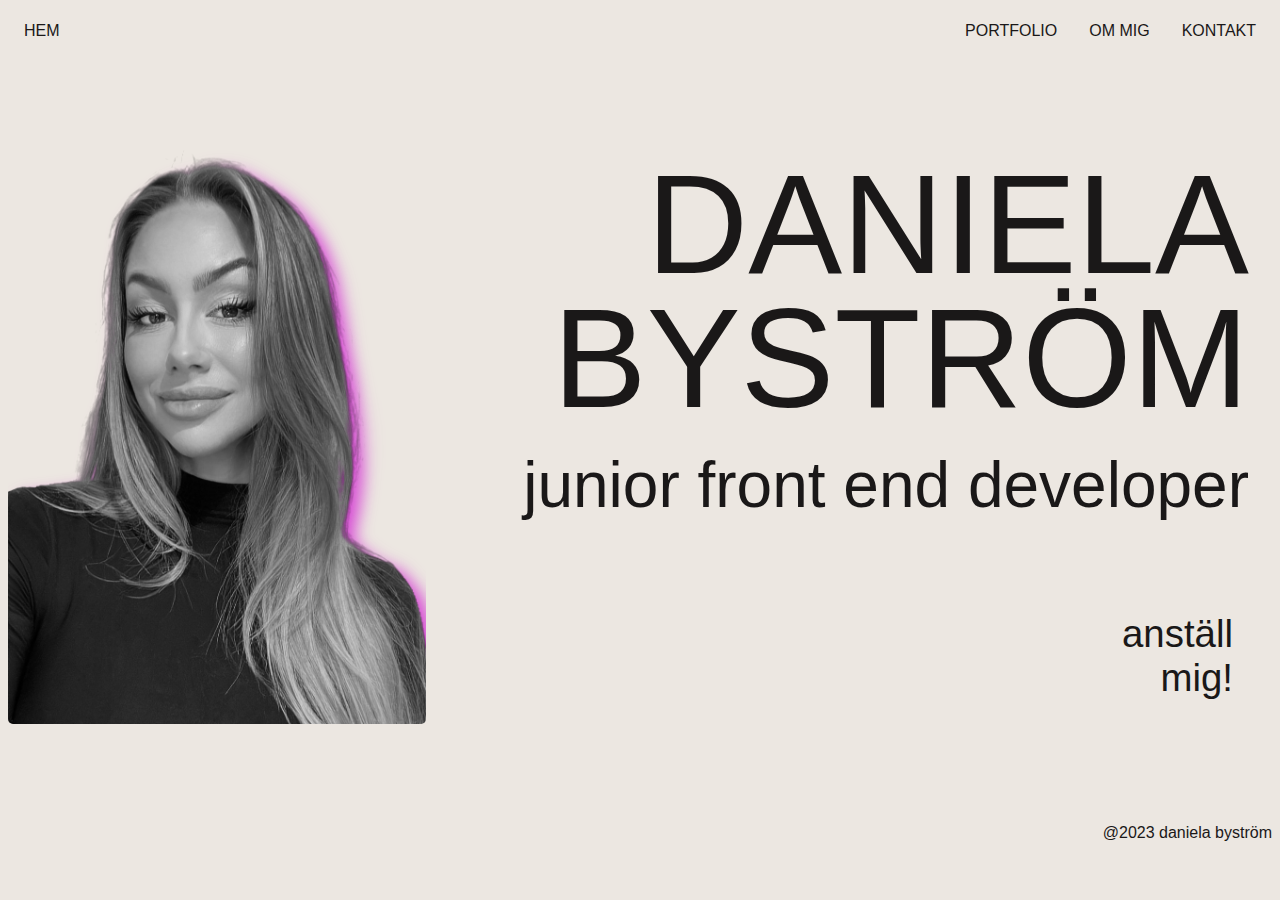
<file: Portfolio/index.html>
<!DOCTYPE html> <!-- Definierar dokumenttypen som HTML5 -->
<html lang="sv"> <!-- Startar html-elementet med svenska som språk -->

<head> <!-- Huvudavsnitt som innehåller metadata för dokumentet -->
    <meta charset="UTF-8"> <!-- Anger teckenuppsättning som utf-8, vilket stöder många internationella tecken -->
    <meta name="viewport" content="width=device-width, initial-scale=1.0"> <!-- Gör sidan responsiv på olika enheter -->
    <link rel="stylesheet" href="styles.css">
    <title>Flexbox och Grid Övning</title> <!-- Titeln på webbsidan som visas i webbläsarens flik -->
    <style> 

        


    </style> <!-- Slut på CSS-stilavsnittet -->
</head>

<body> <!-- Startar huvudinnehållet av dokumentet -->

        <ul>
            <li><a href="Kontakt.html">Kontakt</a></li>
            <li><a href="OmMig.html">Om mig</a></li>
            <li><a href="Portfolio.html">Portfolio</a></li>
            <li style="float:left"><a class="active" href="index.html">Hem</a></li>
        </ul>


      
            
        </nav> <!-- Avslutar navigationsmenyn -->
        <div class="main-content"> <!-- Startar huvudinnehållet -->
            <!-- Nedan följer tre exempel på kort inom huvudinnehållet -->
            <div class="card-index">
                <img src="bilder/profilepic2.png" alt="Daniela Byström" class="responsive" width="200" height="300">
            </div>
            <div class="card2-index">
                <h1>Daniela Byström</h1>
                <h2>Junior Front End Developer</h2>
                <a href="default.asp">Anställ mig!</a>

            </div>
        </div> <!-- Avslutar huvudinnehållet -->

        <footer>
            <p>@2023 Daniela Byström</p>
        </footer>
    </div> <!-- Avslutar huvudcontainer -->
</body> <!-- Avslutar huvudinnehållet av dokumentet -->

</html> <!-- Avslutar html-dokumentet -->
</file>
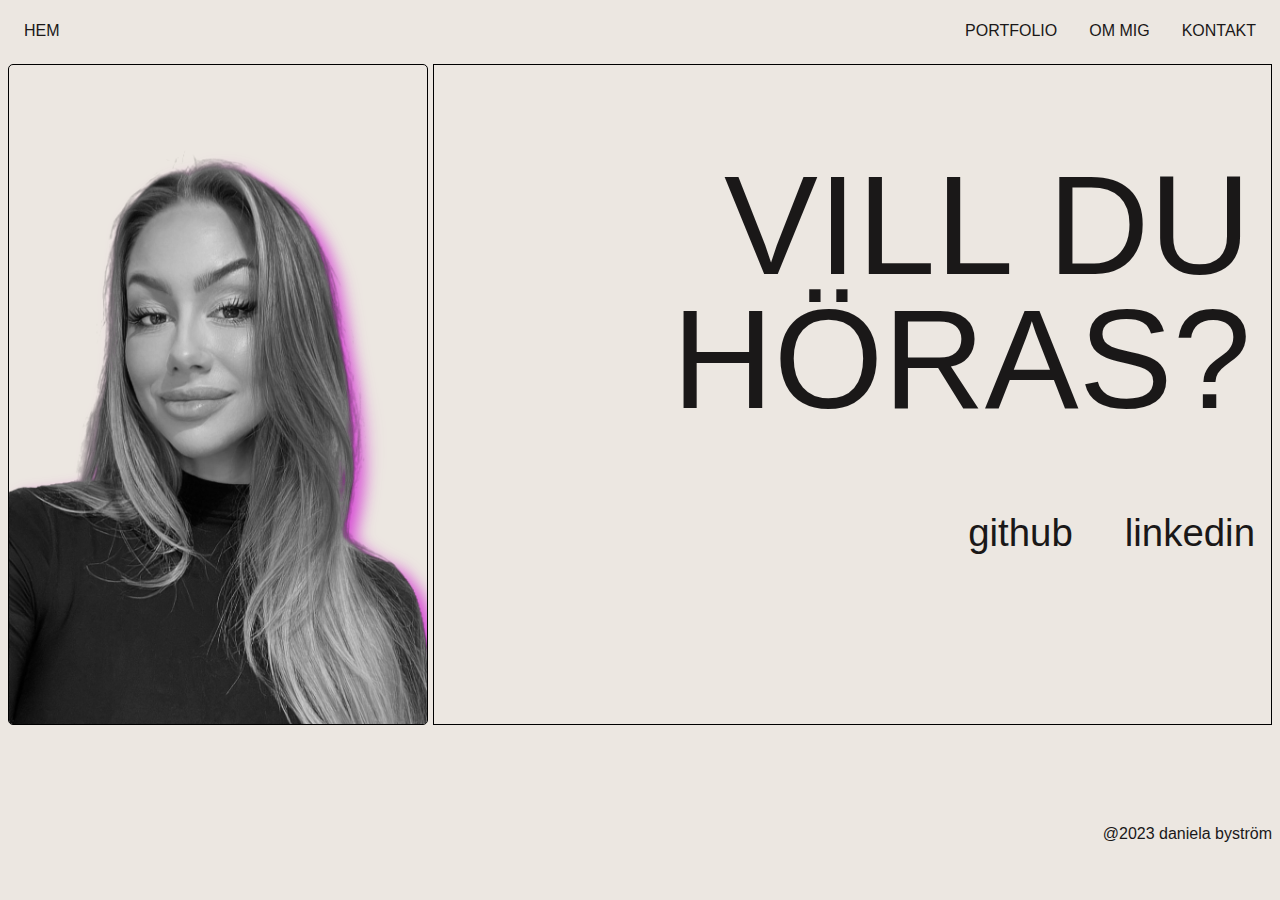
<file: Portfolio/Kontakt.html>
<!DOCTYPE html> <!-- Definierar dokumenttypen som HTML5 -->
<html lang="sv"> <!-- Startar html-elementet med svenska som språk -->

<head> <!-- Huvudavsnitt som innehåller metadata för dokumentet -->
    <meta charset="UTF-8"> <!-- Anger teckenuppsättning som utf-8, vilket stöder många internationella tecken -->
    <meta name="viewport" content="width=device-width, initial-scale=1.0"> <!-- Gör sidan responsiv på olika enheter -->
    <link rel="stylesheet" href="KontaktStyles.css">
    <title>Om Mig</title> <!-- Titeln på webbsidan som visas i webbläsarens flik -->
    <style> 

        


    </style> <!-- Slut på CSS-stilavsnittet -->
</head>

<body> <!-- Startar huvudinnehållet av dokumentet -->

        <ul>
            <li><a href="Kontakt.html">Kontakt</a></li>
            <li><a href="OmMig.html">Om mig</a></li>
            <li><a href="Portfolio.html">Portfolio</a></li>
            <li style="float:left"><a class="active" href="index.html">Hem</a></li>
        </ul>


      
            
        </nav> <!-- Avslutar navigationsmenyn -->
        <div class="main-content-kontakt"> <!-- Startar huvudinnehållet -->
            <!-- Nedan följer tre exempel på kort inom huvudinnehållet -->
            <div class="card-kontakt">
                <img src="bilder/profilepic2.png" alt="Daniela Byström" class="responsive" width="200" height="300">
            </div>
            <div class="card2-kontakt">
                <h1>Vill du höras?</h1>
                <div class="button-container">
                    <a href="Kontakt.html">GitHub</a>
                    <a href="Kontakt.html">LinkedIn</a>
                </div>
            </div>
        </div> <!-- Avslutar huvudinnehållet -->

        <footer>
            <p>@2023 Daniela Byström</p>
        </footer>
        
    </div> <!-- Avslutar huvudcontainer -->
</body> <!-- Avslutar huvudinnehållet av dokumentet -->

</html> <!-- Avslutar html-dokumentet -->
</file>
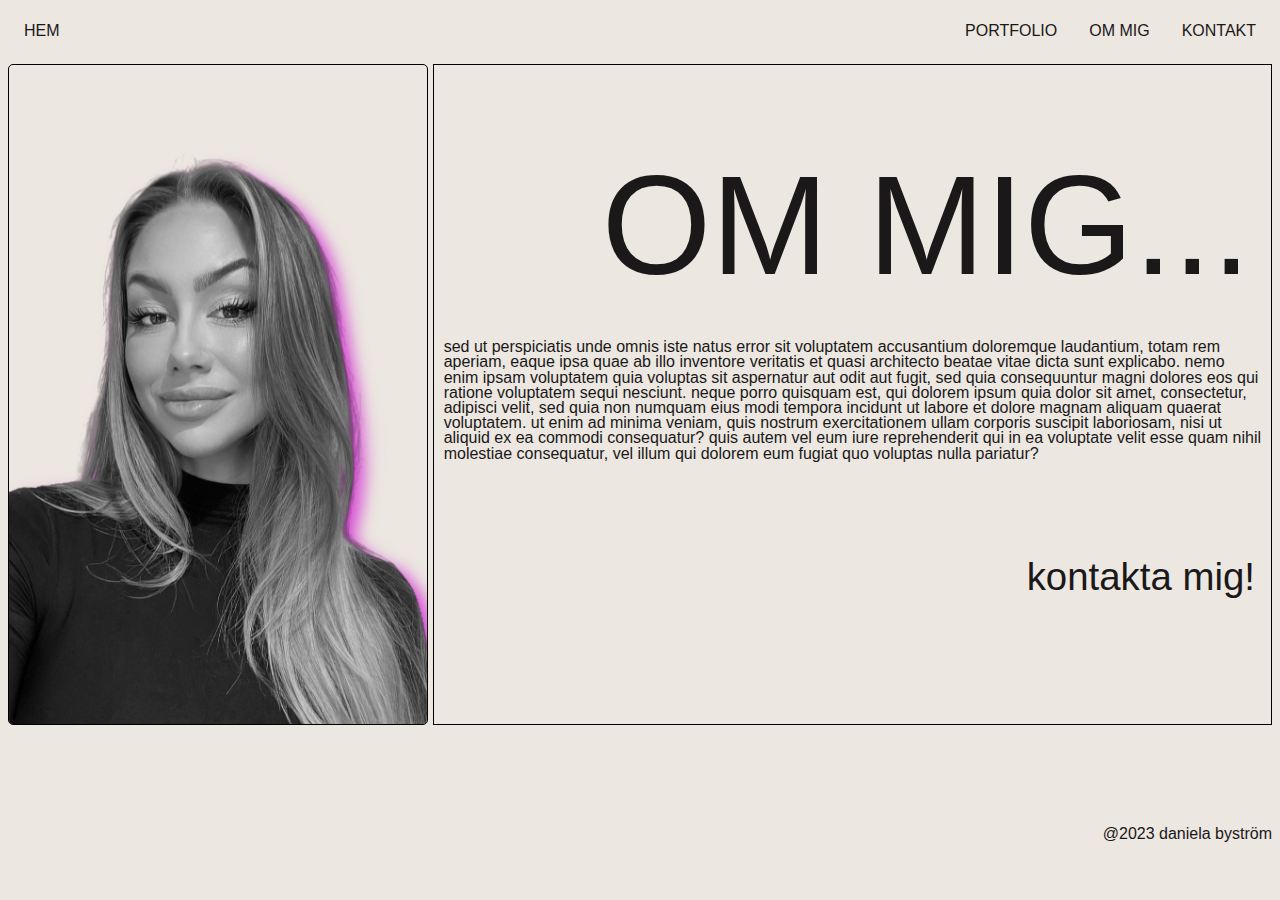
<file: Portfolio/OmMig.html>
<!DOCTYPE html> <!-- Definierar dokumenttypen som HTML5 -->
<html lang="sv"> <!-- Startar html-elementet med svenska som språk -->

<head> <!-- Huvudavsnitt som innehåller metadata för dokumentet -->
    <meta charset="UTF-8"> <!-- Anger teckenuppsättning som utf-8, vilket stöder många internationella tecken -->
    <meta name="viewport" content="width=device-width, initial-scale=1.0"> <!-- Gör sidan responsiv på olika enheter -->
    <link rel="stylesheet" href="OmMigStyles.css">
    <title>Om Mig</title> <!-- Titeln på webbsidan som visas i webbläsarens flik -->
    <style> 

        


    </style> <!-- Slut på CSS-stilavsnittet -->
</head>

<body> <!-- Startar huvudinnehållet av dokumentet -->

        <ul>
            <li><a href="Kontakt.html">Kontakt</a></li>
            <li><a href="OmMig.html">Om mig</a></li>
            <li><a href="Portfolio.html">Portfolio</a></li>
            <li style="float:left"><a class="active" href="index.html">Hem</a></li>
        </ul>


      
            
        </nav> <!-- Avslutar navigationsmenyn -->
        <div class="main-content-about"> <!-- Startar huvudinnehållet -->
            <!-- Nedan följer tre exempel på kort inom huvudinnehållet -->
            <div class="card-about">
                <img src="bilder/profilepic2.png" alt="Daniela Byström" class="responsive" width="200" height="300">
            </div>
            <div class="card2-about">
                <h1>Om mig...</h1>
                <p>Sed ut perspiciatis unde omnis iste natus error sit voluptatem accusantium doloremque laudantium, totam rem aperiam, eaque ipsa quae ab illo inventore veritatis et quasi architecto beatae vitae dicta sunt explicabo. Nemo enim ipsam voluptatem quia voluptas sit aspernatur aut odit aut fugit, sed quia consequuntur magni dolores eos qui ratione voluptatem sequi nesciunt. Neque porro quisquam est, qui dolorem ipsum quia dolor sit amet, consectetur, adipisci velit, sed quia non numquam eius modi tempora incidunt ut labore et dolore magnam aliquam quaerat voluptatem. Ut enim ad minima veniam, quis nostrum exercitationem ullam corporis suscipit laboriosam, nisi ut aliquid ex ea commodi consequatur? Quis autem vel eum iure reprehenderit qui in ea voluptate velit esse quam nihil molestiae consequatur, vel illum qui dolorem eum fugiat quo voluptas nulla pariatur?</p>
                <div class="button-container">
                    <a href="Kontakt.html">Kontakta mig!</a>
                </div>

            </div>
        </div> <!-- Avslutar huvudinnehållet -->

        <footer>
            <p>@2023 Daniela Byström</p>
        </footer>
    </div> <!-- Avslutar huvudcontainer -->
</body> <!-- Avslutar huvudinnehållet av dokumentet -->

</html> <!-- Avslutar html-dokumentet -->
</file>
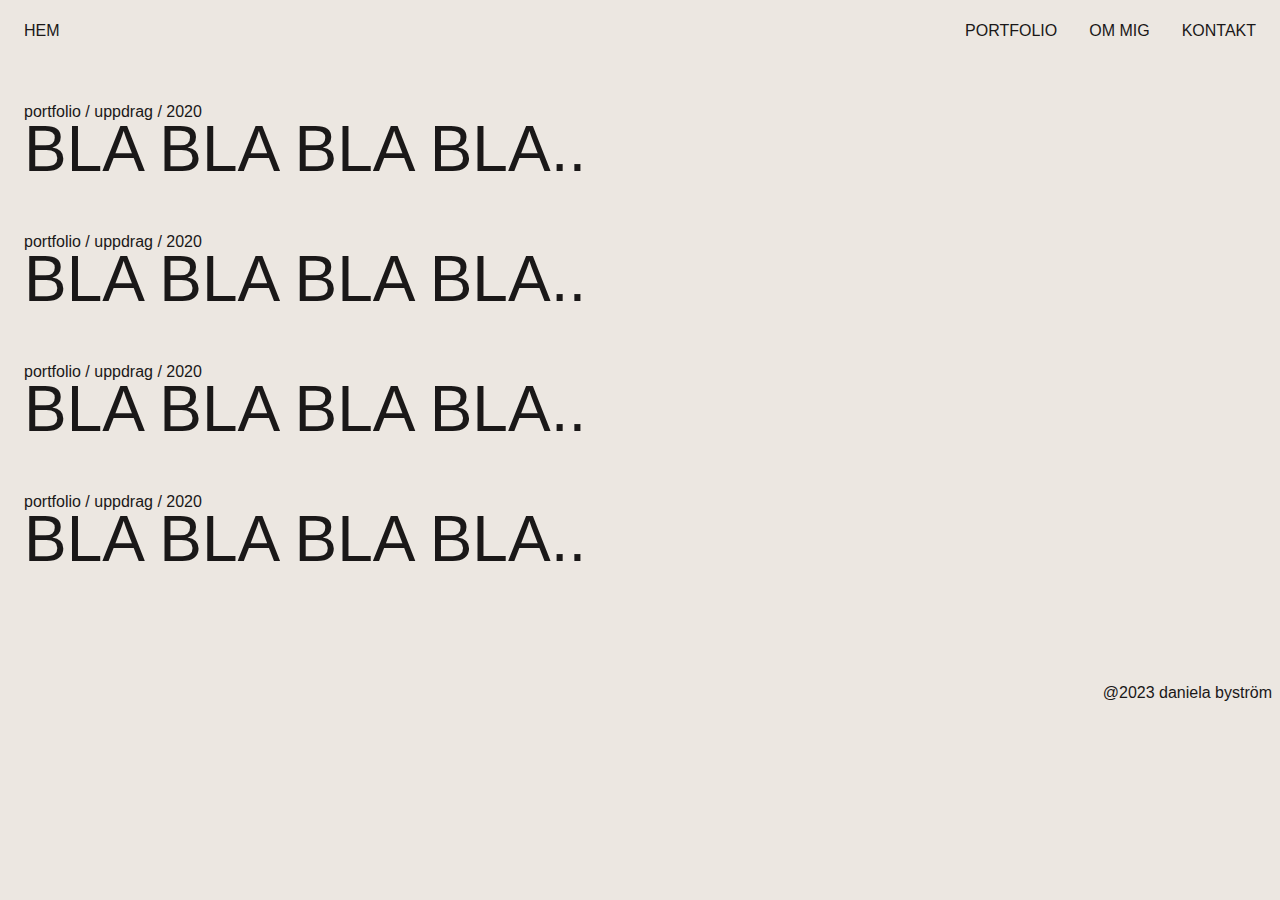
<file: Portfolio/Portfolio.html>
<!DOCTYPE html> <!-- Definierar dokumenttypen som HTML5 -->
<html lang="sv"> <!-- Startar html-elementet med svenska som språk -->

<head> <!-- Huvudavsnitt som innehåller metadata för dokumentet -->
    <meta charset="UTF-8"> <!-- Anger teckenuppsättning som utf-8, vilket stöder många internationella tecken -->
    <meta name="viewport" content="width=device-width, initial-scale=1.0"> <!-- Gör sidan responsiv på olika enheter -->
    <link rel="stylesheet" href="PortfolioStyles.css">
    <title>Projekt</title> <!-- Titeln på webbsidan som visas i webbläsarens flik -->
    <style> 

    </style> <!-- Slut på CSS-stilavsnittet -->
</head>

<body> <!-- Startar huvudinnehållet av dokumentet -->

        <ul>
            <li><a href="Kontakt.html">Kontakt</a></li>
            <li><a href="OmMig.html">Om mig</a></li>
            <li><a href="Portfolio.html">Portfolio</a></li>
            <li style="float:left"><a class="active" href="index.html">Hem</a></li>
        </ul>

        </nav> <!-- Avslutar navigationsmenyn -->
        <div class="main-content-portfolio"> <!-- Startar huvudinnehållet -->
            <!-- Nedan följer tre exempel på kort inom huvudinnehållet -->
            <div class="card-portfolio">
                <a href="index.html"><p>Portfolio / Uppdrag / 2020</p>
                    <h2>Bla bla bla bla..</h2></a>
                <a href="index.html"><p>Portfolio / Uppdrag / 2020</p>
                    <h2>Bla bla bla bla..</h2></a>
                <a href="index.html"><p>Portfolio / Uppdrag / 2020</p>
                    <h2>Bla bla bla bla..</h2></a>
                <a href="index.html"><p>Portfolio / Uppdrag / 2020</p>
                    <h2>Bla bla bla bla..</h2></a>

            </div>
        </div> <!-- Avslutar huvudinnehållet -->

        <footer>
            <p>@2023 Daniela Byström</p>
        </footer>
        
    </div> <!-- Avslutar huvudcontainer -->
</body> <!-- Avslutar huvudinnehållet av dokumentet -->

</html> <!-- Avslutar html-dokumentet -->
</file>
<file: Portfolio/styles.css>
.container {
    display: flex; /* Aktiverar Flexbox på container-elementet */
    /*height: 100vh; /* Sätter höjden till 100% av skärmens höjd */
    flex-wrap: wrap;
}

/* Grid för huvudinnehåll */
.main-content {
    display: grid;
    grid-template-columns: repeat(3, 1fr);
    gap: 5px;
    margin-top: 10px;
}


.card-index {
    border-radius: 5px; /* Rundar kanterna på kortet */
    overflow: hidden; /* Förhindrar att innehåll går utanför kortets kanter */
}

.card-index img {
    max-width: 100%; /* Gör att bilden inte blir större än kortets bredd */
    display: block; /* Gör att bilden tar upp hela raden */
    filter:drop-shadow(10px 8px 8px rgba(208, 29, 208, 0.792));
}

.responsive {
    width: 100%;
    height: auto;
}


.card-index p {
    padding: 10px; /* Inre marginal runt texten inuti kortet */
}



.card2-index {
    display: grid;
    grid-template-columns: 1fr;
    gap: 20px;
}

.card2-index h1 {
    font-family: Grandslang roman, sans-serif;
    z-index: 100;
    color: #1a1818;
    margin-right: -400px;
    text-align: right;
    text-transform: uppercase;
    font-size: 11vw;
    font-weight: 300;
    line-height: .95em;
    display: block;
    position: relative;
    margin-bottom: 0%;

}

.card2-index h2 {
    font-family: Grandslang roman, sans-serif;
    z-index: 100;
    color: #1a1818;
    margin-right: -400px;
    text-align: right;
    text-transform: lowercase;
    font-size: 5vw;
    font-weight: 300;
    line-height: .95em;
    display: block;
    position: relative;
    margin-top: 0;
}

.card-portfolio h2 {
    font-family: Grandslang roman, sans-serif;
    z-index: 100;
    color: #1a1818;
    margin-right: -450px;
    text-align: left;
    text-transform: uppercase;
    font-size: 5vw;
    font-weight: 300;
    line-height: .95em;
    display: flex;
    position: relative;
    margin-top: 0;
    margin-bottom: 0;
}

.card-portfolio p {
    font-family: Grandslang roman, sans-serif;
    /* z-index: 100; */
    color: #1a1818;
    margin-right: -200px;
    text-align: left;
    text-transform: lowercase;
    font-size: medium;
    font-weight: 300;
    line-height: .95em;
    display: flex;
    position: relative;
    padding-top: 10px;
    margin-bottom: 0;
}

.container {
    display: flex; /* Aktiverar Flexbox på container-elementet */
    height: 100vh; /* Sätter höjden till 100% av skärmens höjd */
}

.child {
    color: white;
    margin-right: 10px; /* Skapa utrymme mellan de horisontella elementen */
}

ul {
    list-style-type: none;
    margin: 0;
    padding: 0;
    overflow: hidden;
    background-color: #ece7e1;
}

li {
    float: right;
}

a {
    font-family: Grandslang roman, sans-serif;
    text-transform: uppercase;
    font-weight: 500;
    display: block;
    color: #1a1818;
    text-align: center;
    position: relative;
    padding: 14px 16px;
    text-decoration: none;
    background-color: #ece7e1;
    background: linear-gradient(0deg, rgba(208, 29, 208, 0.792), rgba(208, 29, 208, 0.792)) no-repeat right bottom / 0 var(--bg-h);
    transition: background-size 350ms;
    --bg-h: 100%;
}

a::before {
    position: absolute;
    width: 100%;
    height: 4px;
    border-radius: 4px;
    background-color: rgba(208, 29, 208, 0.792);
    bottom: 0;
    left: 0;
    transform-origin: right;
    transform: scaleX(0);
    transition: transform .3s ease-in-out;
}

a:where(:hover, :focus-visible) {
    background-size: 100% var(--bg-h);
    background-position-x: left;
}

a:hover::before {
    transform-origin: left;
    transform: scaleX(1);
}

.card2-index a {
    font-family: Grandslang roman, sans-serif;
    z-index: 100;
    text-transform: lowercase;
    font-size: 3vw;
    font-weight: 500;
    margin-right: -400px;
    margin-left: 600px;
    display: block;
    color: #1a1818;
    text-align: right;
    position: relative;
    padding: 14px 16px;
    text-decoration: none;
    background-color: #ece7e1;
    background: linear-gradient(0deg, rgba(208, 29, 208, 0.792), rgba(208, 29, 208, 0.792)) no-repeat right bottom / 0 var(--bg-h);
    transition: background-size 350ms;
    --bg-h: 100%;
}

.card2-index a::before {
    position: absolute;
    width: 100%;
    height: 4px;
    background-color: rgba(208, 29, 208, 0.792);
    bottom: 0;
    left: 0;
    transform-origin: right;
    transform: scaleX(0);
    transition: transform .3s ease-in-out;
    margin-bottom: 0;
}

.card2-index a:where(:hover, :focus-visible) {
    background-size: 100% var(--bg-h);
    background-position-x: left;
}

.card2-index a:hover::before {
    transform-origin: left;
    transform: scaleX(0);
}

.card-portfolio a {
    font-family: Grandslang roman, sans-serif;
    z-index: 100;
    /* text-transform: lowercase; */
    font-size: 3vw;
    /* font-weight: 500; */
    display: block;
    color: #1a1818;
    text-align: left;
    position: relative;
    /* padding: 14px 16px; */
    text-decoration: none;
    background-color: #ece7e1;
    background: linear-gradient(0deg, rgba(208, 29, 208, 0.792), rgba(208, 29, 208, 0.792)) no-repeat right bottom / 0 var(--bg-h);
    transition: background-size 350ms;
    --bg-h: 100%;
}

.card-portfolio a::before {
    position: absolute;
    width: 100%;
    height: 4px;
    background-color: rgba(208, 29, 208, 0.792);
    bottom: 0;
    left: 0;
    transform-origin: right;
    transform: scaleX(0);
    transition: transform .3s ease-in-out;
}

.card-portfolio a:is(:hover, :focus-visible) {
    background-size: 100% var(--bg-h);
    background-position-x: left;
}

.card-portfolio a:hover::before {
    transform-origin: left;
    transform: scaleX(0);
}


body {
    background-color: #ece7e1;

}

footer p {
    text-align: right;
    font-family: Grandslang roman, sans-serif;
    color: #1a1818;
    text-transform: lowercase;
    margin-top: 100px;
}
</file>
<file: Portfolio/KontaktStyles.css>
body {
    background-color: #ece7e1;
}

.main-content-kontakt {
    display: grid;
    grid-template-columns: 1fr 2fr ;
    gap: 5px;
    margin-top: 10px;
}


.card-kontakt {
    border: 1px black solid;
    border-radius: 5px; /* Rundar kanterna på kortet */
    overflow: hidden; /* Förhindrar att innehåll går utanför kortets kanter */
}

.card-kontakt img {
    max-width: 100%; /* Gör att bilden inte blir större än kortets bredd */
    display: block; /* Gör att bilden tar upp hela raden */
    filter:drop-shadow(10px 8px 8px rgba(208, 29, 208, 0.792));
}

.responsive {
    width: 100%;
    height: auto;
}


.card-kontakt p {
    padding: 10px; /* Inre marginal runt texten inuti kortet */
}



.card2-kontakt {
    border: 1px black solid;
    display: flex;
    flex-direction: column;
    gap: 20px;
    align-items: flex-end;
    text-align: right;
}

.card2-kontakt h1 {
    font-family: Grandslang roman, sans-serif;
    z-index: 100;
    color: #1a1818;
    margin-right: 20px;
    text-align: right;
    text-transform: uppercase;
    font-size: 11vw;
    font-weight: 300;
    line-height: .95em;
    display: block;
    position: relative;
    margin-bottom: 0%;

}

.button-container {
    display: flex;
    flex-direction: row;
    gap: 20px;
    align-items: center;
    /* display: block;
    justify-content: space-between;
    position: relative;
    align-items: center;
    gap: 10px; */
} 

.button-container a {
    font-family: Grandslang roman, sans-serif;
    text-transform: lowercase;
    font-size: 3vw;
    font-weight: 500;
    color: #1a1818;
    text-align: right;
    align-items: right;
    position: absolute;
    padding: 14px 16px;
    text-decoration: none;
    background-color: #ece7e1;
    background: linear-gradient(0deg, rgba(208, 29, 208, 0.792), rgba(208, 29, 208, 0.792)) no-repeat right bottom / 0 var(--bg-h);
    transition: background-size 350ms;
    --bg-h: 100%;
}

.container {
    display: flex; /* Aktiverar Flexbox på container-elementet */
    height: 100vh; /* Sätter höjden till 100% av skärmens höjd */
}

.child {
    color: white;
    margin-right: 10px; /* Skapa utrymme mellan de horisontella elementen */
}

ul {
    list-style-type: none;
    margin: 0;
    padding: 0;
    overflow: hidden;
    background-color: #ece7e1;
}

li {
    float: right;
}

a {
    font-family: Grandslang roman, sans-serif;
    text-transform: uppercase;
    font-weight: 500;
    display: block;
    color: #1a1818;
    text-align: center;
    position: relative;
    padding: 14px 16px;
    text-decoration: none;
    background-color: #ece7e1;
    background: linear-gradient(0deg, rgba(208, 29, 208, 0.792), rgba(208, 29, 208, 0.792)) no-repeat right bottom / 0 var(--bg-h);
    transition: background-size 350ms;
    --bg-h: 100%;
}

.button-container a::before {
    position: absolute;
    width: 100%;
    height: 4px;
    background-color: rgba(208, 29, 208, 0.792);
    bottom: 0;
    left: 0;
    transform-origin: right;
    transform: scaleX(0);
    transition: transform .3s ease-in-out;
}

a::before {
    position: absolute;
    width: 100%;
    height: 4px;
    border-radius: 4px;
    background-color: rgba(208, 29, 208, 0.792);
    bottom: 0;
    left: 0;
    transform-origin: right;
    transform: scaleX(0);
    transition: transform .3s ease-in-out;
}

.button-container a:where(:hover, :focus-visible) {
    background-size: 100% var(--bg-h);
    background-position-x: left;
}

a:where(:hover, :focus-visible) {
    background-size: 100% var(--bg-h);
    background-position-x: left;
}

.button-container a:hover::before {
    transform-origin: left;
    transform: scaleX(1);
}

a:hover::before {
    transform-origin: left;
    transform: scaleX(1);
}

.card2-kontakt a {
    font-family: Grandslang roman, sans-serif;
    z-index: 100;
    text-transform: lowercase;
    font-size: 3vw;
    font-weight: 500;
    margin-top: 50px;
    display: block;
    color: #1a1818;
    text-align: right;
    align-items: right;
    position: relative;
    padding: 14px 16px;
    text-decoration: none;
    background-color: #ece7e1;
    background: linear-gradient(0deg, rgba(208, 29, 208, 0.792), rgba(208, 29, 208, 0.792)) no-repeat right bottom / 0 var(--bg-h);
    transition: background-size 350ms;
    --bg-h: 100%;
}

.card2-kontakt a::before {
    position: absolute;
    width: 100%;
    height: 4px;
    background-color: rgba(208, 29, 208, 0.792);
    bottom: 0;
    left: 0;
    transform-origin: right;
    transform: scaleX(0);
    transition: transform .3s ease-in-out;
    margin-bottom: 0;
}

.card2-kontakt a:where(:hover, :focus-visible) {
    background-size: 100% var(--bg-h);
    background-position-x: left;
}

.card2-kontakt a:hover::before {
    transform-origin: left;
    transform: scaleX(0);
}

footer p {
    text-align: right;
    font-family: Grandslang roman, sans-serif;
    color: #1a1818;
    text-transform: lowercase;
    margin-top: 100px;
}
</file>
<file: Portfolio/OmMigStyles.css>
body {
    background-color: #ece7e1;
}

/* Grid för huvudinnehåll */
.main-content-about {
    display: grid;
    grid-template-columns: 1fr 2fr ;
    gap: 5px;
    margin-top: 10px;
}


.card-about {
    border: 1px black solid;
    border-radius: 5px; /* Rundar kanterna på kortet */
    overflow: hidden; /* Förhindrar att innehåll går utanför kortets kanter */
}


.card-about img {
    max-width: 100%; /* Gör att bilden inte blir större än kortets bredd */
    display: block; /* Gör att bilden tar upp hela raden */
    filter:drop-shadow(10px 8px 8px rgba(208, 29, 208, 0.792));
}

.responsive {
    width: 100%;
    height: auto;
}

.card2-about {
    border: 1px black solid;
    display: flex;
    flex-direction: column;
    gap: 20px;
    align-items: flex-end;
    text-align: right;
    overflow: hidden;
}

.card2-about h1 {
    font-family: Grandslang roman, sans-serif;
    color: #1a1818;
    margin-right: 20px;
    text-align: right;
    text-transform: uppercase;
    font-size: 11vw;
    font-weight: 300;
    line-height: .95em;
    display: block;
    position: relative;
    margin-bottom: 0%;
}

.card2-about p {
    font-family: Grandslang roman, sans-serif;
    color: #1a1818;
    text-align: left;
    text-transform: lowercase;
    font-size: medium;
    font-weight: 300;
    line-height: .95em;
    display: flex;
    position: relative;
    padding: 10px;
    margin-bottom: 0;
    word-wrap: break-word;
}


.container {
    display: flex; /* Aktiverar Flexbox på container-elementet */
    height: 100vh; /* Sätter höjden till 100% av skärmens höjd */
}

.button-container {
    display: flex;
    flex-direction: row;
    gap: 20px;
    align-items: center;
} 

.button-container a {
    font-family: Grandslang roman, sans-serif;
    text-transform: lowercase;
    font-size: 3vw;
    font-weight: 500;
    color: #1a1818;
    text-align: right;
    align-items: right;
    position: absolute;
    padding: 14px 16px;
    text-decoration: none;
    background-color: #ece7e1;
    background: linear-gradient(0deg, rgba(208, 29, 208, 0.792), rgba(208, 29, 208, 0.792)) no-repeat right bottom / 0 var(--bg-h);
    transition: background-size 350ms;
    --bg-h: 100%;
}

.child {
    color: white;
    margin-right: 10px; /* Skapa utrymme mellan de horisontella elementen */
}

ul {
    list-style-type: none;
    margin: 0;
    padding: 0;
    overflow: hidden;
    background-color: #ece7e1;
}

li {
    float: right;
}

a {
    font-family: Grandslang roman, sans-serif;
    text-transform: uppercase;
    font-weight: 500;
    display: block;
    color: #1a1818;
    text-align: center;
    position: relative;
    padding: 14px 16px;
    text-decoration: none;
    background-color: #ece7e1;
    background: linear-gradient(0deg, rgba(208, 29, 208, 0.792), rgba(208, 29, 208, 0.792)) no-repeat right bottom / 0 var(--bg-h);
    transition: background-size 350ms;
    --bg-h: 100%;
}

a::before {
    position: absolute;
    width: 100%;
    height: 4px;
    border-radius: 4px;
    background-color: rgba(208, 29, 208, 0.792);
    bottom: 0;
    left: 0;
    transform-origin: right;
    transform: scaleX(0);
    transition: transform .3s ease-in-out;
}

a:where(:hover, :focus-visible) {
    background-size: 100% var(--bg-h);
    background-position-x: left;
}

a:hover::before {
    transform-origin: left;
    transform: scaleX(1);
}

.card2-about a {
    font-family: Grandslang roman, sans-serif;
    z-index: 100;
    text-transform: lowercase;
    font-size: 3vw;
    font-weight: 500;
    margin-top: 50px;
    display: block;
    color: #1a1818;
    text-align: right;
    align-items: right;
    position: relative;
    padding: 14px 16px;
    text-decoration: none;
    background-color: #ece7e1;
    background: linear-gradient(0deg, rgba(208, 29, 208, 0.792), rgba(208, 29, 208, 0.792)) no-repeat right bottom / 0 var(--bg-h);
    transition: background-size 350ms;
    --bg-h: 100%;
}

.card2-about a::before {
    position: absolute;
    width: 100%;
    height: 4px;
    background-color: rgba(208, 29, 208, 0.792);
    bottom: 0;
    left: 0;
    transform-origin: right;
    transform: scaleX(0);
    transition: transform .3s ease-in-out;
    margin-bottom: 0;
}

.card2-about a:where(:hover, :focus-visible) {
    background-size: 100% var(--bg-h);
    background-position-x: left;
}

.card2-about a:hover::before {
    transform-origin: left;
    transform: scaleX(0);
}

footer p {
    text-align: right;
    font-family: Grandslang roman, sans-serif;
    color: #1a1818;
    text-transform: lowercase;
    margin-top: 100px;
}
</file>
<file: Portfolio/PortfolioStyles.css>
.main-content-portfolio {
    display: grid;
    grid-template-columns: repeat(3, 1fr);
    gap: 5px;
    margin-top: 10px;
}

.responsive {
    width: 100%;
    height: auto;
}

.card-portfolio h2 {
    font-family: Grandslang roman, sans-serif;
    z-index: 100;
    color: #1a1818;
    margin-right: -450px;
    text-align: left;
    text-transform: uppercase;
    font-size: 5vw;
    font-weight: 300;
    line-height: .95em;
    display: flex;
    position: relative;
    margin-top: 0;
    margin-bottom: 0;
}

.card-portfolio p {
    font-family: Grandslang roman, sans-serif;
    /* z-index: 100; */
    color: #1a1818;
    margin-right: -200px;
    text-align: left;
    text-transform: lowercase;
    font-size: medium;
    font-weight: 300;
    line-height: .95em;
    display: flex;
    position: relative;
    padding-top: 10px;
    margin-bottom: 0;
}

.container {
    display: flex; /* Aktiverar Flexbox på container-elementet */
    height: 100vh; /* Sätter höjden till 100% av skärmens höjd */
}

.child {
    color: white;
    margin-right: 10px; /* Skapa utrymme mellan de horisontella elementen */
}

ul {
    list-style-type: none;
    margin: 0;
    padding: 0;
    overflow: hidden;
    background-color: #ece7e1;
}

li {
    float: right;
}

a {
    font-family: Grandslang roman, sans-serif;
    text-transform: uppercase;
    font-weight: 500;
    display: block;
    color: #1a1818;
    text-align: center;
    position: relative;
    padding: 14px 16px;
    text-decoration: none;
    background-color: #ece7e1;
    background: linear-gradient(0deg, rgba(208, 29, 208, 0.792), rgba(208, 29, 208, 0.792)) no-repeat right bottom / 0 var(--bg-h);
    transition: background-size 350ms;
    --bg-h: 100%;
}

a::before {
    position: absolute;
    width: 100%;
    height: 4px;
    border-radius: 4px;
    background-color: rgba(208, 29, 208, 0.792);
    bottom: 0;
    left: 0;
    transform-origin: right;
    transform: scaleX(0);
    transition: transform .3s ease-in-out;
}

a:where(:hover, :focus-visible) {
    background-size: 100% var(--bg-h);
    background-position-x: left;
}

a:hover::before {
    transform-origin: left;
    transform: scaleX(1);
}

.card2-index a {
    font-family: Grandslang roman, sans-serif;
    z-index: 100;
    text-transform: lowercase;
    font-size: 3vw;
    font-weight: 500;
    margin-right: -400px;
    margin-left: 600px;
    display: block;
    color: #1a1818;
    text-align: right;
    position: relative;
    padding: 14px 16px;
    text-decoration: none;
    background-color: #ece7e1;
    background: linear-gradient(0deg, rgba(208, 29, 208, 0.792), rgba(208, 29, 208, 0.792)) no-repeat right bottom / 0 var(--bg-h);
    transition: background-size 350ms;
    --bg-h: 100%;
}

.card2-index a::before {
    position: absolute;
    width: 100%;
    height: 4px;
    background-color: rgba(208, 29, 208, 0.792);
    bottom: 0;
    left: 0;
    transform-origin: right;
    transform: scaleX(0);
    transition: transform .3s ease-in-out;
    margin-bottom: 0;
}

.card2-index a:where(:hover, :focus-visible) {
    background-size: 100% var(--bg-h);
    background-position-x: left;
}

.card2-index a:hover::before {
    transform-origin: left;
    transform: scaleX(0);
}

.card-portfolio a {
    font-family: Grandslang roman, sans-serif;
    z-index: 100;
    /* text-transform: lowercase; */
    font-size: 3vw;
    /* font-weight: 500; */
    display: block;
    color: #1a1818;
    text-align: left;
    position: relative;
    /* padding: 14px 16px; */
    text-decoration: none;
    background-color: #ece7e1;
    background: linear-gradient(0deg, rgba(208, 29, 208, 0.792), rgba(208, 29, 208, 0.792)) no-repeat right bottom / 0 var(--bg-h);
    transition: background-size 350ms;
    --bg-h: 100%;
}

.card-portfolio a::before {
    position: absolute;
    width: 100%;
    height: 4px;
    background-color: rgba(208, 29, 208, 0.792);
    bottom: 0;
    left: 0;
    transform-origin: right;
    transform: scaleX(0);
    transition: transform .3s ease-in-out;
}

.card-portfolio a:is(:hover, :focus-visible) {
    background-size: 100% var(--bg-h);
    background-position-x: left;
}

.card-portfolio a:hover::before {
    transform-origin: left;
    transform: scaleX(0);
}


body {
    background-color: #ece7e1;

}

footer p {
    text-align: right;
    font-family: Grandslang roman, sans-serif;
    color: #1a1818;
    text-transform: lowercase;
    margin-top: 100px;
}
</file>
